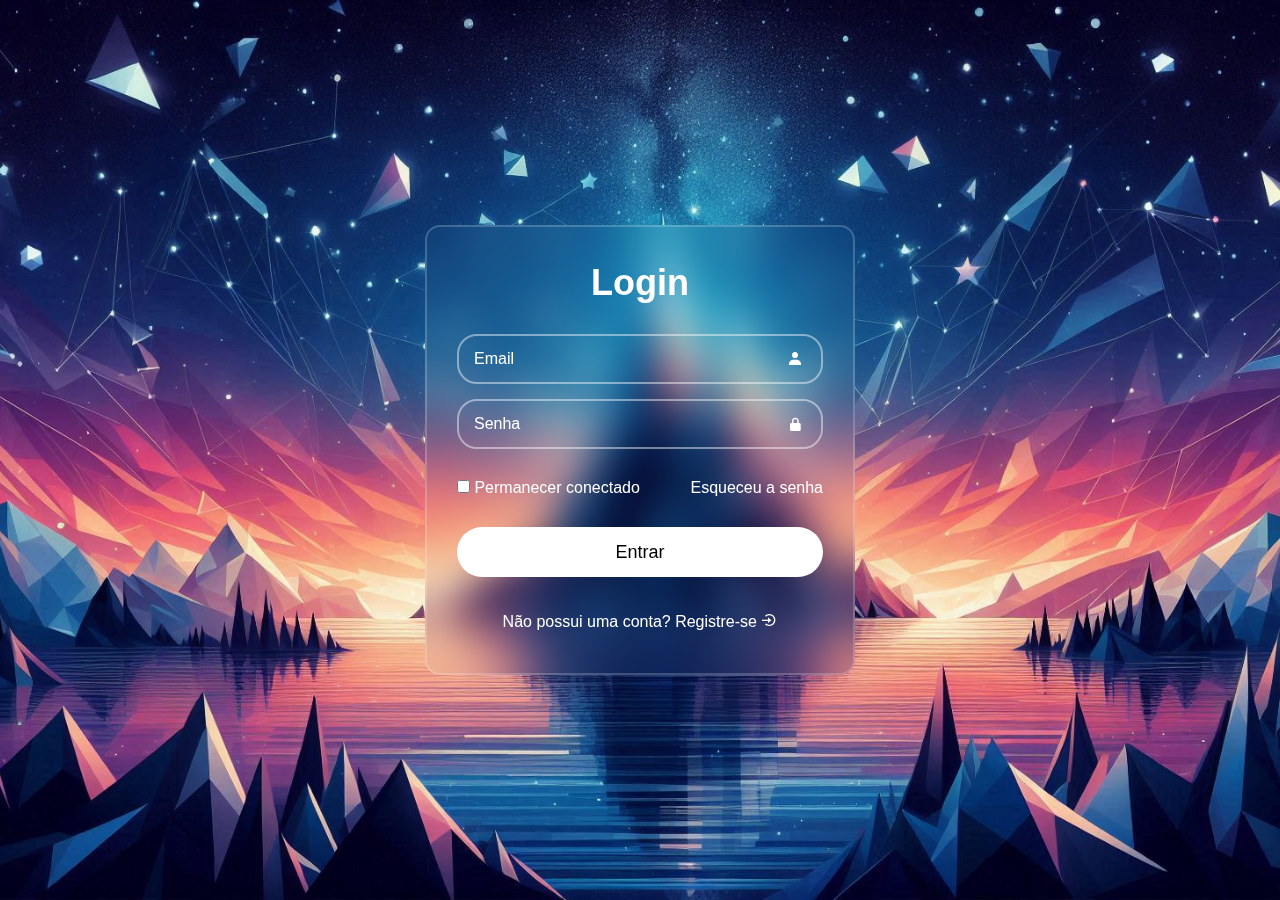
<file: index.html>
<!DOCTYPE html>
<html lang="pt-br">
<head>
    <meta charset="UTF-8">
    <meta name="viewport" content="width=device-width, initial-scale=1.0">
    <link href='https://unpkg.com/boxicons@2.1.4/css/boxicons.min.css' rel='stylesheet'>
    <title>Login</title>
    <link rel="stylesheet" href="static/style.css">
</head>
<body>
    <main>
        <section>
            <form action="#" autocomplete="on">
                <h1>Login</h1>
                <div class="login-conteiner">
                    <input type="email" placeholder="Email" required autocomplete="email">
                    <i class='bx bxs-user'></i>
                </div>
                <div class="login-conteiner">
                    <input type="password" placeholder="Senha" required autocomplete="current-password">
                    <i class='bx bxs-lock-alt' ></i>
                </div>
                <div class="login-acess">
                    <label for="check"><input type="checkbox" name="check" id="check"> Permanecer conectado</label>
                    <a href="#">Esqueceu a senha</a>
                </div>
                <button type="submit" class="btn">Entrar</button>
                <div class="login-no-register">
                    <p>Não possui uma conta? <a href="#">Registre-se</a>
                        <i class='bx bx-log-in-circle' ></i>
                    </p>
                </div>
            </form>
        </section>
    </main>
</body>
</html>
</file>
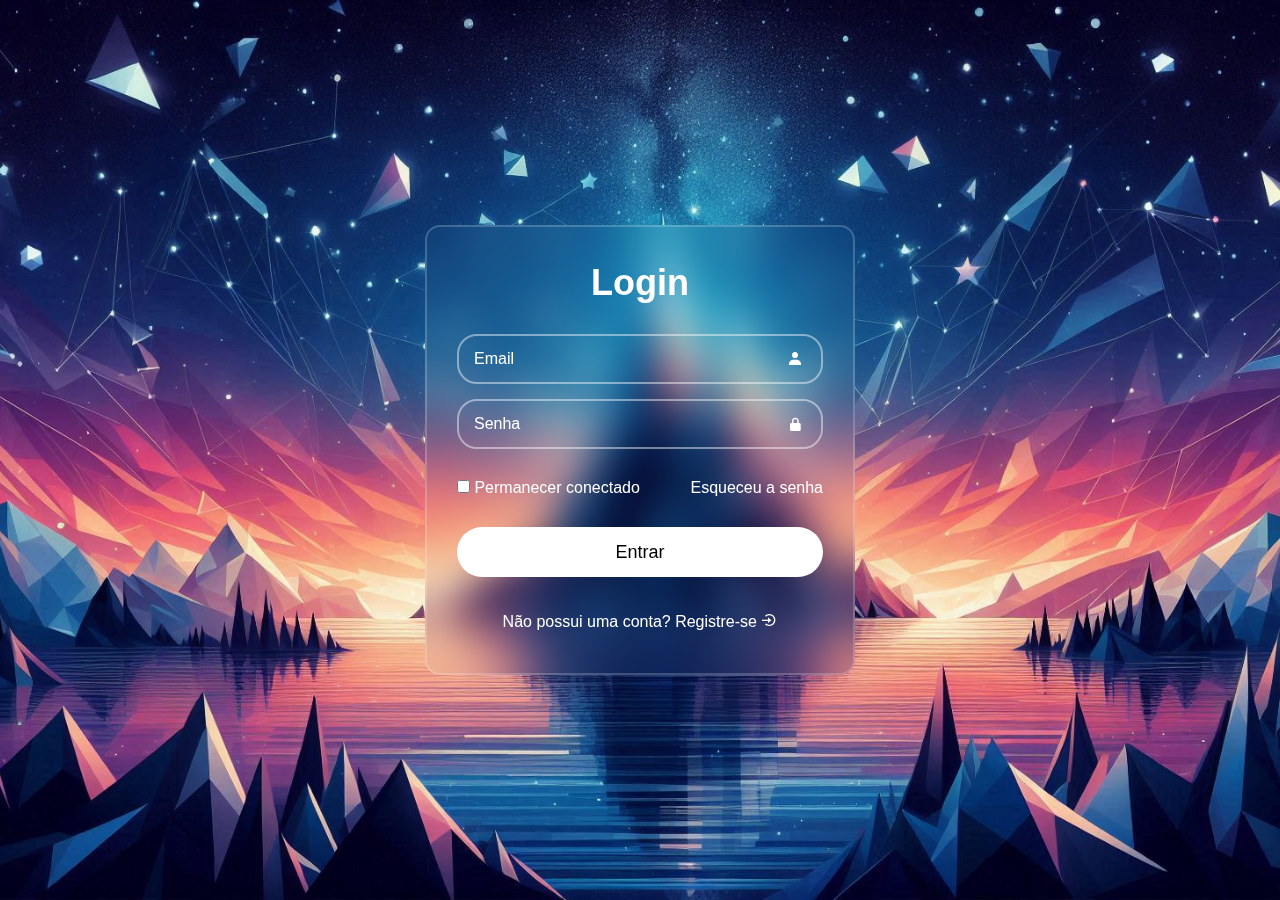
<file: login.html>
<!DOCTYPE html>
<html lang="pt-br">
<head>
    <meta charset="UTF-8">
    <meta name="viewport" content="width=device-width, initial-scale=1.0">
    <link href='https://unpkg.com/boxicons@2.1.4/css/boxicons.min.css' rel='stylesheet'>
    <title>Login</title>
    <link rel="stylesheet" href="static/style.css">
</head>
<body>
    <main>
        <section>
            <form action="#">
                <h1>Login</h1>
                <div class="login-conteiner">
                    <input type="email" placeholder="Email" required>
                    <i class='bx bxs-user'></i>
                </div>
                <div class="login-conteiner">
                    <input type="password" placeholder="Senha" required>
                    <i class='bx bxs-lock-alt' ></i>
                </div>
                <div class="login-acess">
                    <label for="check"><input type="checkbox" name="check" id="check"> Permanecer conectado</label>
                    <a href="#">Esqueceu a senha</a>
                </div>
                <button type="submit" class="btn">Entrar</button>
                <div class="login-no-register">
                    <p>Não possui uma conta? <a href="#">Registre-se</a>
                        <i class='bx bx-log-in-circle' ></i>
                    </p>
                </div>
            </form>
        </section>
    </main>
</body>
</html>
</file>
<file: static/style.css>
*{
    font-family: sans-serif;
    margin: 0px;
    padding: 0px;
    box-sizing: border-box;
}
main{
    height: 100vh;
    display: flex;
    justify-content: center;
    align-items: center;
    background: url(images/back.jpeg) no-repeat;
    background-size: cover;
    background-position: center center;
}
section{
    width: 430px;
    height: 450px;
    border: 2px solid rgba(255, 255, 255, 0.2);
    border-radius: 15px;
    padding: 30px;
    backdrop-filter: blur(20px);
}
h1{
    margin: 5px 0 30px 0;
    color: #fff;
    text-align: center;
    font-size: 36px;
}
.login-conteiner{
    margin-block: 15px;
    height: 50px;
    position: relative;
}
.login-conteiner input{
    width: 100%;
    height: 100%;
    border: none;
    border-radius: 20px;
    padding: 5px 15px;
    background-color: transparent;
    border: 2px solid rgba(255, 255, 255, 0.452);
}
input::placeholder{
    color: #fff;
    font-size: 16px;
}
.login-acess{
    color: #fff;
    margin: 30px 0px 10px 0px;
    display: flex;
    justify-content: space-between;
    align-items: center;
   
}
.login-conteiner i{
    position: absolute;
    color: #fff;
    right: 20px;
    top: 50%;
    transform: translateY(-50%);
}
a{
    text-decoration: none;
    color: white;
}
button{
    width: 100%;
    height: 50px;
    margin-block: 20px;
    border-radius: 40px;
    border: 0px;
    background-color: #fff;
    font-size: 18px;
}
button:hover{
    cursor: pointer;
}
.login-no-register{
    display: flex;
    justify-content: center;
    align-items: center;
    color: #fff;
    margin-block: 15px;
}
</file>
